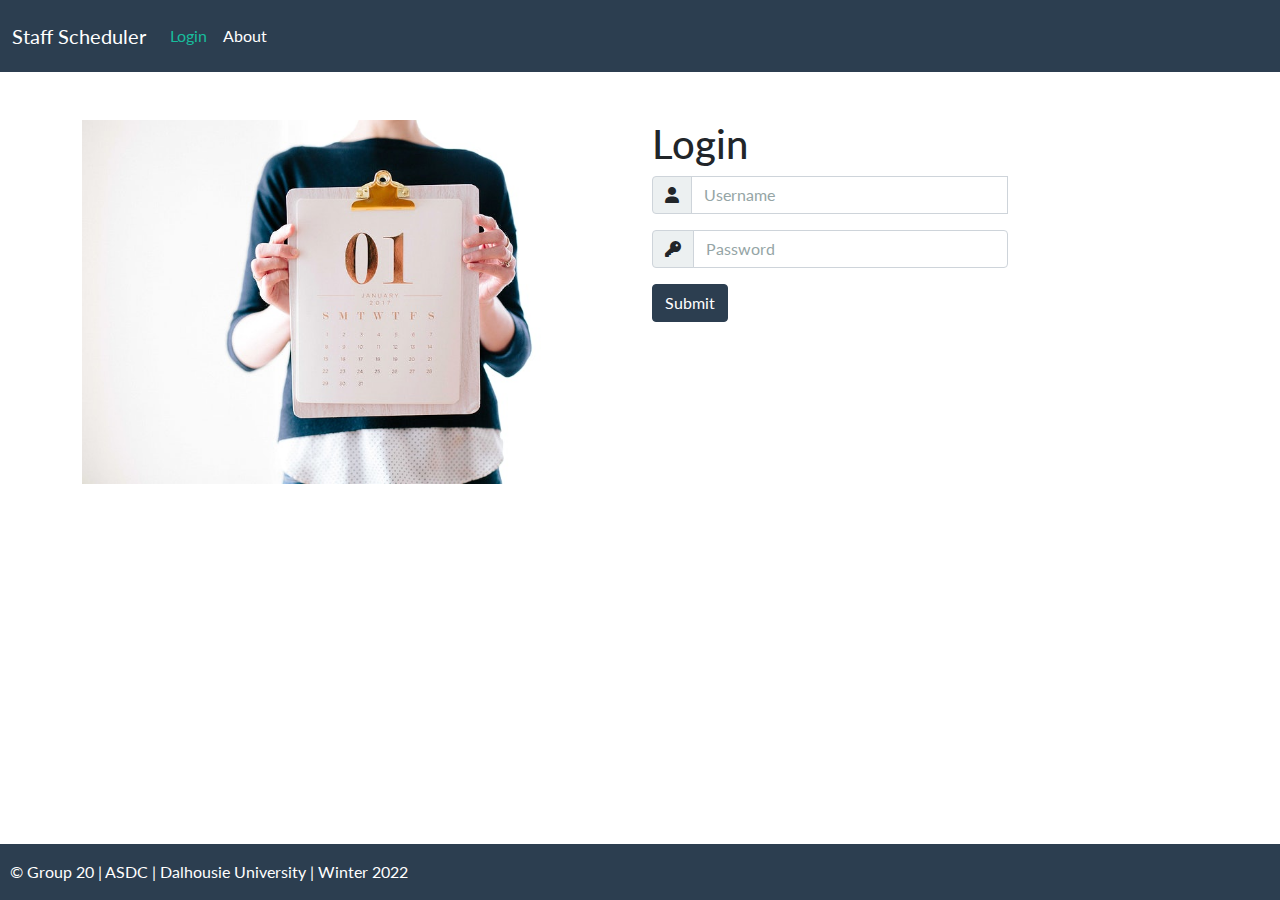
<file: src/main/resources/static/index.html>
<!DOCTYPE html>
        <html lang="en">

        <head>
            <title>Staff Scheduler</title>
            <meta charset="utf-8">
            <meta name="viewport" content="width=device-width, initial-scale=1">
            <link rel="stylesheet" href="css/bootstrap.min.css" >
            <link rel="stylesheet" href="css/all.min.css">
            <link rel="stylesheet" href="css/fontawesome.min.css">
            <link rel="stylesheet" href="css/style.css">
            <link id="favicon" rel="shortcut icon" type="image/jpg" href="./assets/images/login.jpg" />
            <script type="text/javascript" src="js/jquery.min.js"></script>
            <script src="js/bootstrap.bundle.min.js"></script>
            <script src="js/login.js"></script>
        </head>

        <body>

            <nav class="navbar navbar-expand-lg navbar-dark bg-primary">
                <div class="container-fluid">
                    <a class="navbar-brand" href="#">Staff Scheduler</a>
                    <button class="navbar-toggler" type="button" data-bs-toggle="collapse" data-bs-target="#navbarColor01" aria-controls="navbarColor01" aria-expanded="false" aria-label="Toggle navigation">
                        <span class="navbar-toggler-icon"></span>
                    </button>

                    <div class="collapse navbar-collapse" id="navbarColor01">
                        <ul class="navbar-nav me-auto">
                            <li class="nav-item">
                                <a class="nav-link active" href="#">Login
                                    <span class="visually-hidden">(current)</span>
                                </a>
                            </li>
                            <li class="nav-item">
                                <a class="nav-link" href="./views/about.html">About</a>
                            </li>
                        </ul>
                    </div>
                </div>
            </nav>

            <div class="container">
                <div class="row">
                    <div class="col-md-6 mt-lg-5">
                        <img class="img-fluid" src="./assets/images/login.jpg" alt="">
                    </div>
                    <div class="col-md-4 mt-lg-5">
                        <h2>Login</h2>

                        <form id="login-form" action="/" method="post">
                            <div class="input-group mb-3">
                                <span class="input-group-text"><i class="fa fa-user"></i></span>
        <!--                        <input type="email" id="loginId" class="form-control" minlength="6" maxlength="15"-->
        <!--                               placeholder="Username" name="usrname" required autocomplete="off">-->
                                <input type="text" id="loginId" class="form-control " minlength="3" maxlength="15"
                                       placeholder="Username" name="employeeNumber" required autocomplete="off">
                                <div id="error" class="invalid-feedback"> <b>Sorry, the format of the given Employee Number is Incorrect.</b> <br>
                                    <b> Employee Numbers start from EMP. </b></div>
                            </div>

                            <div class="input-group mb-3">
                                <span class="input-group-text"><i class="fa-solid fa-key"></i></span>
                                <input type="password" id="loginPwd" class="form-control" placeholder="Password"
                                       name="password" minlength="6" required autocomplete="off">
                            </div>
                            <input type="submit" id="loginSubmit" class="btn btn-primary" />
                        </form>
                        <br>
                        <div class="row">
                            <div class="cols-md-5">
                                <div class="progress" id="bar" >
                                    <div class="progress-bar progress-bar-striped progress-bar-animated" role="progressbar" aria-valuenow="75" aria-valuemin="0" aria-valuemax="100" style="width: 0%;"></div>
                                </div>
                            </div>
                        </div>

                        <div class="modal fade" id="invalid">
                            <div class="modal-dialog" role="document">
                                <div class="modal-content card">
                                        <div class="text-black bg-warning" >
                                            <div class="card-header text-center"> <b>Oops!</b> </div>
                                            <div class="card-body text-center">
                                                <h4 class="card-title ">No Employee with the given Employee Number Exists in the System</h4>
                                                <br>
                                                <button type="button" class="btn btn-primary" style="margin-left: 10px" data-bs-dismiss="modal"> Close </button>
                                            </div>
                                        </div>
                                </div>
                            </div>
                        </div>
                        <div class="modal fade" id="informFailure">
                            <div class="modal-dialog" role="document">
                                <div class="modal-content card">
                                    <div class="text-white bg-danger" >
                                        <div class="card-header text-center"> <b>Login Failure!</b> </div>
                                        <div class="card-body text-center">
                                            <h4 class="card-title "> INCORRECT PASSWORD !!!</h4>
                                            <br>
                                            <button type="button" class="btn btn-primary" style="margin-left: 10px" data-bs-dismiss="modal"> Close </button>
                                        </div>
                                    </div>
                                </div>
                            </div>
                        </div>


                    </div>
                </div>
            </div>

            <div class="container">
                <div class="row">
                    <div class="col-md-7">
                    </div>
                </div>
            </div>
            <footer class="mt-auto py-3 footer-new bg-primary text-white">
                © Group 20 | ASDC | Dalhousie University | Winter 2022
            </footer>
</body>

</html>
</file>
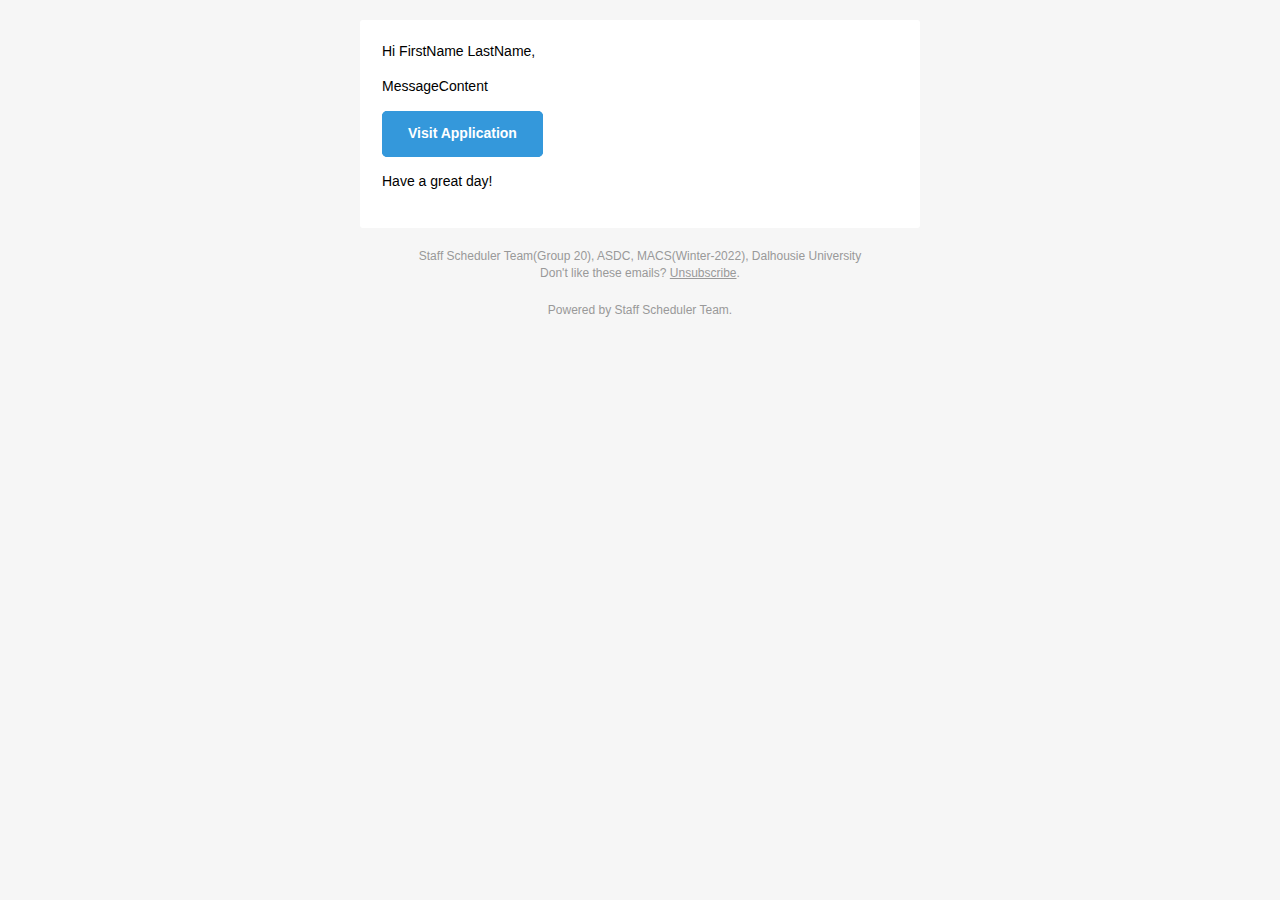
<file: src/main/resources/templates/EmailTemplate.HTML>
<!doctype html>
<html>
<head>
    <meta name="viewport" content="width=device-width, initial-scale=1.0">
    <meta http-equiv="Content-Type" content="text/html; charset=UTF-8">
    <title>Mail From Staff Scheduler Team</title>
    <style>
        @media only screen and (max-width: 620px) {
            table.body h1 {
                font-size: 28px !important;
                margin-bottom: 10px !important;
            }

            table.body p,
            table.body ul,
            table.body ol,
            table.body td,
            table.body span,
            table.body a {
                font-size: 16px !important;
            }

            table.body .wrapper,
            table.body .article {
                padding: 10px !important;
            }

            table.body .content {
                padding: 0 !important;
            }

            table.body .container {
                padding: 0 !important;
                width: 100% !important;
            }

            table.body .main {
                border-left-width: 0 !important;
                border-radius: 0 !important;
                border-right-width: 0 !important;
            }

            table.body .btn table {
                width: 100% !important;
            }

            table.body .btn a {
                width: 100% !important;
            }

            table.body .img-responsive {
                height: auto !important;
                max-width: 100% !important;
                width: auto !important;
            }
        }
        @media all {
            .ExternalClass {
                width: 100%;
            }

            .ExternalClass,
            .ExternalClass p,
            .ExternalClass span,
            .ExternalClass font,
            .ExternalClass td,
            .ExternalClass div {
                line-height: 100%;
            }

            .apple-link a {
                color: inherit !important;
                font-family: inherit !important;
                font-size: inherit !important;
                font-weight: inherit !important;
                line-height: inherit !important;
                text-decoration: none !important;
            }

            #MessageViewBody a {
                color: inherit;
                text-decoration: none;
                font-size: inherit;
                font-family: inherit;
                font-weight: inherit;
                line-height: inherit;
            }

            .btn-primary table td:hover {
                background-color: #34495e !important;
            }

            .btn-primary a:hover {
                background-color: #34495e !important;
                border-color: #34495e !important;
            }
        }
    </style>
</head>
<body style="background-color: #f6f6f6; font-family: sans-serif; -webkit-font-smoothing: antialiased; font-size: 14px; line-height: 1.4; margin: 0; padding: 0; -ms-text-size-adjust: 100%; -webkit-text-size-adjust: 100%;">
<span class="preheader" style="color: transparent; display: none; height: 0; max-height: 0; max-width: 0; opacity: 0; overflow: hidden; mso-hide: all; visibility: hidden; width: 0;">Staff Scheduler Team - ASDC Winter 2022 - Dalhousie University.</span>
<table role="presentation" border="0" cellpadding="0" cellspacing="0" class="body" style="border-collapse: separate; mso-table-lspace: 0pt; mso-table-rspace: 0pt; background-color: #f6f6f6; width: 100%;" width="100%" bgcolor="#f6f6f6">
    <tr>
        <td style="font-family: sans-serif; font-size: 14px; vertical-align: top;" valign="top">&nbsp;</td>
        <td class="container" style="font-family: sans-serif; font-size: 14px; vertical-align: top; display: block; max-width: 580px; padding: 10px; width: 580px; margin: 0 auto;" width="580" valign="top">
            <div class="content" style="box-sizing: border-box; display: block; margin: 0 auto; max-width: 580px; padding: 10px;">

                <!-- START CENTERED WHITE CONTAINER -->
                <table role="presentation" class="main" style="border-collapse: separate; mso-table-lspace: 0pt; mso-table-rspace: 0pt; background: #ffffff; border-radius: 3px; width: 100%;" width="100%">

                    <!-- START MAIN CONTENT AREA -->
                    <tr>
                        <td class="wrapper" style="font-family: sans-serif; font-size: 14px; vertical-align: top; box-sizing: border-box; padding: 20px;" valign="top">
                            <table role="presentation" border="0" cellpadding="0" cellspacing="0" style="border-collapse: separate; mso-table-lspace: 0pt; mso-table-rspace: 0pt; width: 100%;" width="100%">
                                <tr>
                                    <td style="font-family: sans-serif; font-size: 14px; vertical-align: top;" valign="top">
                                        <p style="font-family: sans-serif; font-size: 14px; font-weight: normal; margin: 0; margin-bottom: 15px;">Hi FirstName LastName,</p>
                                        <p style="font-family: sans-serif; font-size: 14px; font-weight: normal; margin: 0; margin-bottom: 15px;"> MessageContent </p>
                                        <table role="presentation" border="0" cellpadding="0" cellspacing="0" class="btn btn-primary" style="border-collapse: separate; mso-table-lspace: 0pt; mso-table-rspace: 0pt; box-sizing: border-box; width: 100%;" width="100%">
                                            <tbody>
                                            <tr>
                                                <td align="left" style="font-family: sans-serif; font-size: 14px; vertical-align: top; padding-bottom: 15px;" valign="top">
                                                    <table role="presentation" border="0" cellpadding="0" cellspacing="0" style="border-collapse: separate; mso-table-lspace: 0pt; mso-table-rspace: 0pt; width: auto;">
                                                        <tbody>
                                                        <tr>
                                                            <td style="font-family: sans-serif; font-size: 14px; vertical-align: top; border-radius: 5px; text-align: center; background-color: #3498db;" valign="top" align="center" bgcolor="#3498db"> <a href="https://app-staff-scheduler.herokuapp.com/" target="_blank" style="border: solid 1px #3498db; border-radius: 5px; box-sizing: border-box; cursor: pointer; display: inline-block; font-size: 14px; font-weight: bold; margin: 0; padding: 12px 25px; text-decoration: none; text-transform: capitalize; background-color: #3498db; border-color: #3498db; color: #ffffff;">Visit Application</a> </td>
                                                        </tr>
                                                        </tbody>
                                                    </table>
                                                </td>
                                            </tr>
                                            </tbody>
                                        </table>
<!--                                        <p style="font-family: sans-serif; font-size: 14px; font-weight: normal; margin: 0; margin-bottom: 15px;">This is a really simple email template. Its sole purpose is to get the recipient to click the button with no distractions.</p>-->
                                        <p style="font-family: sans-serif; font-size: 14px; font-weight: normal; margin: 0; margin-bottom: 15px;">Have a great day!</p>
                                    </td>
                                </tr>
                            </table>
                        </td>
                    </tr>

                    <!-- END MAIN CONTENT AREA -->
                </table>
                <!-- END CENTERED WHITE CONTAINER -->

                <!-- START FOOTER -->
                <div class="footer" style="clear: both; margin-top: 10px; text-align: center; width: 100%;">
                    <table role="presentation" border="0" cellpadding="0" cellspacing="0" style="border-collapse: separate; mso-table-lspace: 0pt; mso-table-rspace: 0pt; width: 100%;" width="100%">
                        <tr>
                            <td class="content-block" style="font-family: sans-serif; vertical-align: top; padding-bottom: 10px; padding-top: 10px; color: #999999; font-size: 12px; text-align: center;" valign="top" align="center">
                                <span class="apple-link" style="color: #999999; font-size: 12px; text-align: center;">Staff Scheduler Team(Group 20), ASDC, MACS(Winter-2022), Dalhousie University</span>
                                <br> Don't like these emails? <a href="https://i.imgflip.com/15lw5y.jpg" style="text-decoration: underline; color: #999999; font-size: 12px; text-align: center;">Unsubscribe</a>.
                            </td>
                        </tr>
                        <tr>
                            <td class="content-block powered-by" style="font-family: sans-serif; vertical-align: top; padding-bottom: 10px; padding-top: 10px; color: #999999; font-size: 12px; text-align: center;" valign="top" align="center">
                                Powered by <a href="http://htmlemail.io" style="color: #999999; font-size: 12px; text-align: center; text-decoration: none;">Staff Scheduler Team</a>.
                            </td>
                        </tr>
                    </table>
                </div>
                <!-- END FOOTER -->

            </div>
        </td>
        <td style="font-family: sans-serif; font-size: 14px; vertical-align: top;" valign="top">&nbsp;</td>
    </tr>
</table>
</body>
</html>
</file>
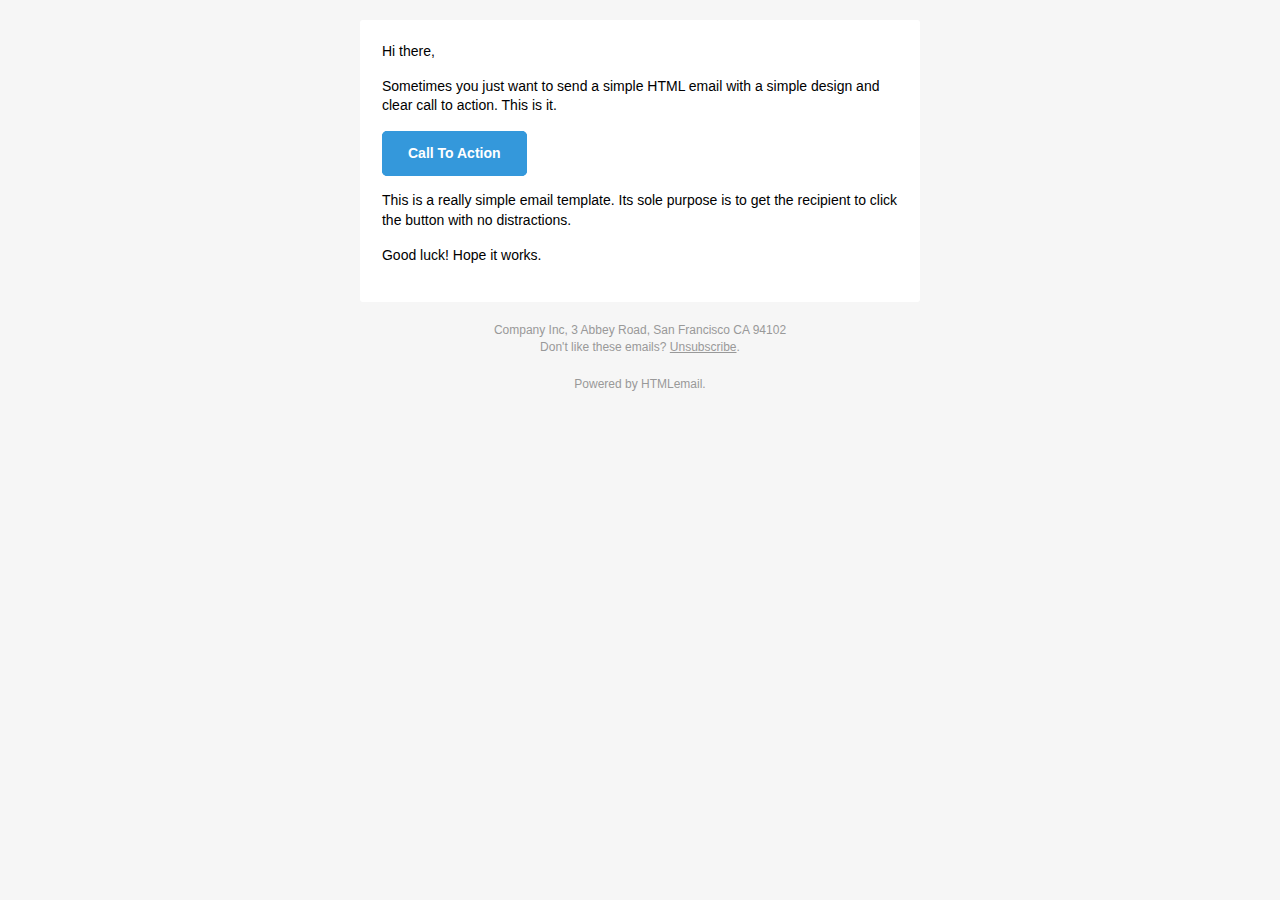
<file: src/main/resources/templates/EmailTemplate_Original.HTML>
<!doctype html>
<html>
<head>
    <meta name="viewport" content="width=device-width, initial-scale=1.0">
    <meta http-equiv="Content-Type" content="text/html; charset=UTF-8">
    <title>Simple Transactional Email</title>
    <style>
        @media only screen and (max-width: 620px) {
            table.body h1 {
                font-size: 28px !important;
                margin-bottom: 10px !important;
            }

            table.body p,
            table.body ul,
            table.body ol,
            table.body td,
            table.body span,
            table.body a {
                font-size: 16px !important;
            }

            table.body .wrapper,
            table.body .article {
                padding: 10px !important;
            }

            table.body .content {
                padding: 0 !important;
            }

            table.body .container {
                padding: 0 !important;
                width: 100% !important;
            }

            table.body .main {
                border-left-width: 0 !important;
                border-radius: 0 !important;
                border-right-width: 0 !important;
            }

            table.body .btn table {
                width: 100% !important;
            }

            table.body .btn a {
                width: 100% !important;
            }

            table.body .img-responsive {
                height: auto !important;
                max-width: 100% !important;
                width: auto !important;
            }
        }
        @media all {
            .ExternalClass {
                width: 100%;
            }

            .ExternalClass,
            .ExternalClass p,
            .ExternalClass span,
            .ExternalClass font,
            .ExternalClass td,
            .ExternalClass div {
                line-height: 100%;
            }

            .apple-link a {
                color: inherit !important;
                font-family: inherit !important;
                font-size: inherit !important;
                font-weight: inherit !important;
                line-height: inherit !important;
                text-decoration: none !important;
            }

            #MessageViewBody a {
                color: inherit;
                text-decoration: none;
                font-size: inherit;
                font-family: inherit;
                font-weight: inherit;
                line-height: inherit;
            }

            .btn-primary table td:hover {
                background-color: #34495e !important;
            }

            .btn-primary a:hover {
                background-color: #34495e !important;
                border-color: #34495e !important;
            }
        }
    </style>
</head>
<body style="background-color: #f6f6f6; font-family: sans-serif; -webkit-font-smoothing: antialiased; font-size: 14px; line-height: 1.4; margin: 0; padding: 0; -ms-text-size-adjust: 100%; -webkit-text-size-adjust: 100%;">
<span class="preheader" style="color: transparent; display: none; height: 0; max-height: 0; max-width: 0; opacity: 0; overflow: hidden; mso-hide: all; visibility: hidden; width: 0;">This is preheader text. Some clients will show this text as a preview.</span>
<table role="presentation" border="0" cellpadding="0" cellspacing="0" class="body" style="border-collapse: separate; mso-table-lspace: 0pt; mso-table-rspace: 0pt; background-color: #f6f6f6; width: 100%;" width="100%" bgcolor="#f6f6f6">
    <tr>
        <td style="font-family: sans-serif; font-size: 14px; vertical-align: top;" valign="top">&nbsp;</td>
        <td class="container" style="font-family: sans-serif; font-size: 14px; vertical-align: top; display: block; max-width: 580px; padding: 10px; width: 580px; margin: 0 auto;" width="580" valign="top">
            <div class="content" style="box-sizing: border-box; display: block; margin: 0 auto; max-width: 580px; padding: 10px;">

                <!-- START CENTERED WHITE CONTAINER -->
                <table role="presentation" class="main" style="border-collapse: separate; mso-table-lspace: 0pt; mso-table-rspace: 0pt; background: #ffffff; border-radius: 3px; width: 100%;" width="100%">

                    <!-- START MAIN CONTENT AREA -->
                    <tr>
                        <td class="wrapper" style="font-family: sans-serif; font-size: 14px; vertical-align: top; box-sizing: border-box; padding: 20px;" valign="top">
                            <table role="presentation" border="0" cellpadding="0" cellspacing="0" style="border-collapse: separate; mso-table-lspace: 0pt; mso-table-rspace: 0pt; width: 100%;" width="100%">
                                <tr>
                                    <td style="font-family: sans-serif; font-size: 14px; vertical-align: top;" valign="top">
                                        <p style="font-family: sans-serif; font-size: 14px; font-weight: normal; margin: 0; margin-bottom: 15px;">Hi there,</p>
                                        <p style="font-family: sans-serif; font-size: 14px; font-weight: normal; margin: 0; margin-bottom: 15px;">Sometimes you just want to send a simple HTML email with a simple design and clear call to action. This is it.</p>
                                        <table role="presentation" border="0" cellpadding="0" cellspacing="0" class="btn btn-primary" style="border-collapse: separate; mso-table-lspace: 0pt; mso-table-rspace: 0pt; box-sizing: border-box; width: 100%;" width="100%">
                                            <tbody>
                                            <tr>
                                                <td align="left" style="font-family: sans-serif; font-size: 14px; vertical-align: top; padding-bottom: 15px;" valign="top">
                                                    <table role="presentation" border="0" cellpadding="0" cellspacing="0" style="border-collapse: separate; mso-table-lspace: 0pt; mso-table-rspace: 0pt; width: auto;">
                                                        <tbody>
                                                        <tr>
                                                            <td style="font-family: sans-serif; font-size: 14px; vertical-align: top; border-radius: 5px; text-align: center; background-color: #3498db;" valign="top" align="center" bgcolor="#3498db"> <a href="http://htmlemail.io" target="_blank" style="border: solid 1px #3498db; border-radius: 5px; box-sizing: border-box; cursor: pointer; display: inline-block; font-size: 14px; font-weight: bold; margin: 0; padding: 12px 25px; text-decoration: none; text-transform: capitalize; background-color: #3498db; border-color: #3498db; color: #ffffff;">Call To Action</a> </td>
                                                        </tr>
                                                        </tbody>
                                                    </table>
                                                </td>
                                            </tr>
                                            </tbody>
                                        </table>
                                        <p style="font-family: sans-serif; font-size: 14px; font-weight: normal; margin: 0; margin-bottom: 15px;">This is a really simple email template. Its sole purpose is to get the recipient to click the button with no distractions.</p>
                                        <p style="font-family: sans-serif; font-size: 14px; font-weight: normal; margin: 0; margin-bottom: 15px;">Good luck! Hope it works.</p>
                                    </td>
                                </tr>
                            </table>
                        </td>
                    </tr>

                    <!-- END MAIN CONTENT AREA -->
                </table>
                <!-- END CENTERED WHITE CONTAINER -->

                <!-- START FOOTER -->
                <div class="footer" style="clear: both; margin-top: 10px; text-align: center; width: 100%;">
                    <table role="presentation" border="0" cellpadding="0" cellspacing="0" style="border-collapse: separate; mso-table-lspace: 0pt; mso-table-rspace: 0pt; width: 100%;" width="100%">
                        <tr>
                            <td class="content-block" style="font-family: sans-serif; vertical-align: top; padding-bottom: 10px; padding-top: 10px; color: #999999; font-size: 12px; text-align: center;" valign="top" align="center">
                                <span class="apple-link" style="color: #999999; font-size: 12px; text-align: center;">Company Inc, 3 Abbey Road, San Francisco CA 94102</span>
                                <br> Don't like these emails? <a href="http://i.imgur.com/CScmqnj.gif" style="text-decoration: underline; color: #999999; font-size: 12px; text-align: center;">Unsubscribe</a>.
                            </td>
                        </tr>
                        <tr>
                            <td class="content-block powered-by" style="font-family: sans-serif; vertical-align: top; padding-bottom: 10px; padding-top: 10px; color: #999999; font-size: 12px; text-align: center;" valign="top" align="center">
                                Powered by <a href="http://htmlemail.io" style="color: #999999; font-size: 12px; text-align: center; text-decoration: none;">HTMLemail</a>.
                            </td>
                        </tr>
                    </table>
                </div>
                <!-- END FOOTER -->

            </div>
        </td>
        <td style="font-family: sans-serif; font-size: 14px; vertical-align: top;" valign="top">&nbsp;</td>
    </tr>
</table>
</body>
</html>
</file>
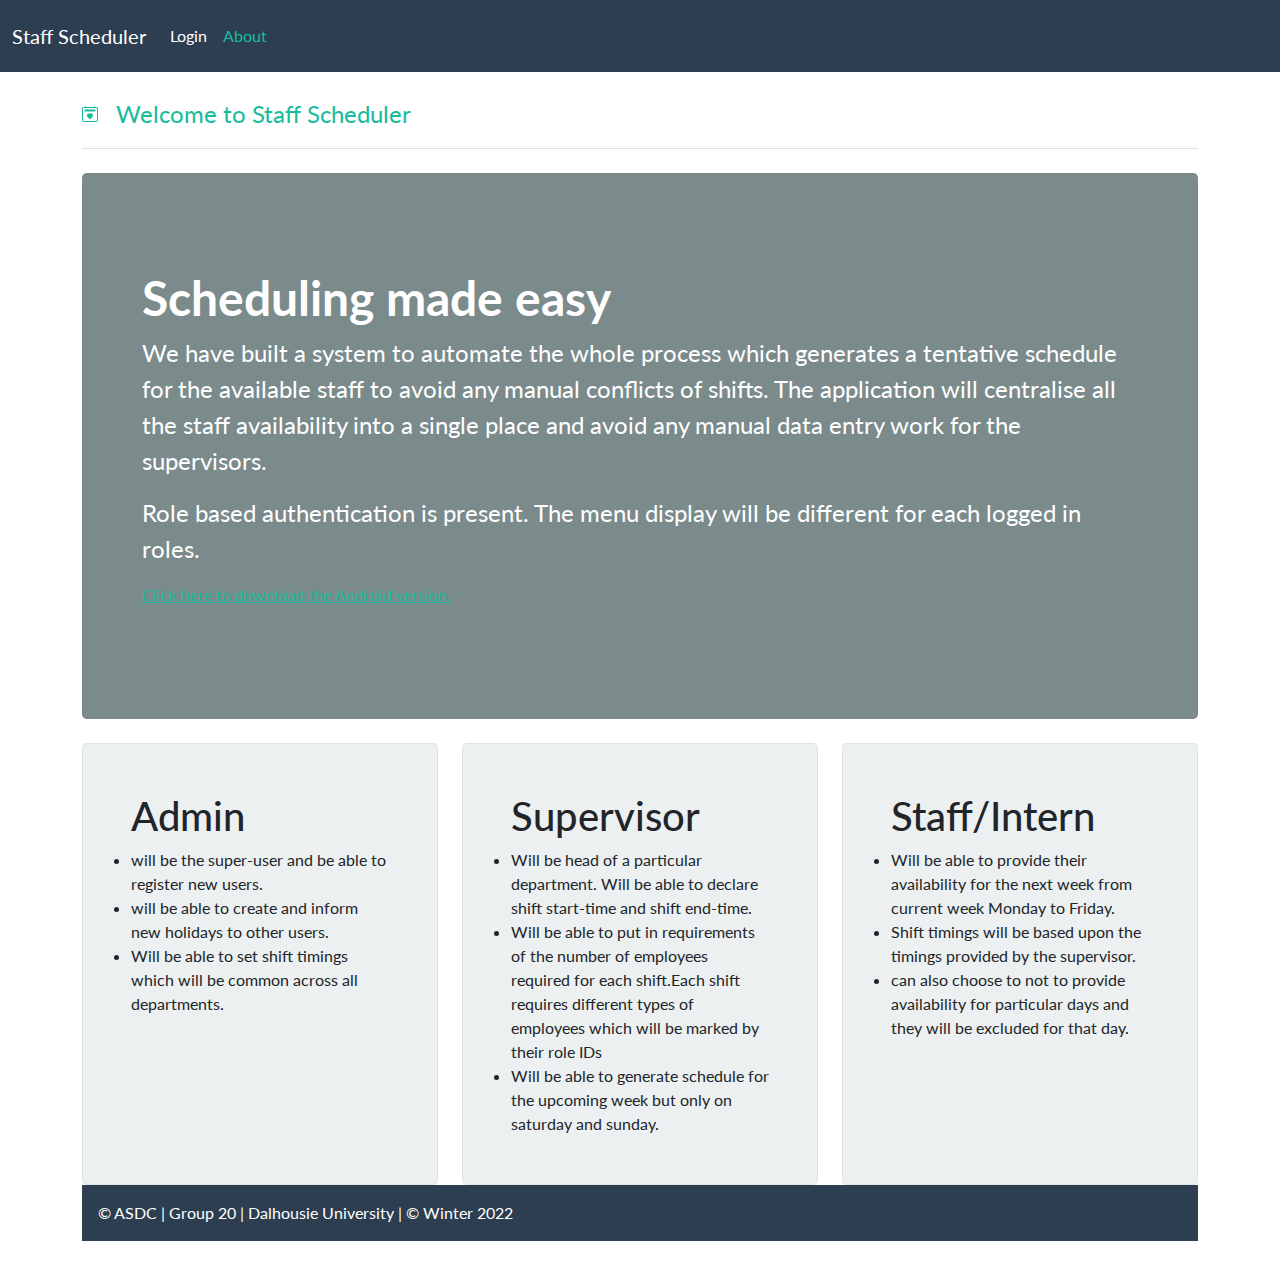
<file: src/main/resources/static/views/about.html>
<!DOCTYPE html>
<html lang="en">

<head>
    <title>Staff Scheduler</title>
    <meta charset="utf-8">
    <meta name="viewport" content="width=device-width, initial-scale=1">
    <link rel="stylesheet" href="../css/bootstrap.min.css">
    <link rel="stylesheet" href="../css/all.min.css">
    <link rel="stylesheet" href="../css/fontawesome.min.css">
    <link rel="stylesheet" href="../css/style.css">
    <link id="favicon" rel="shortcut icon" type="image/jpg" href=".././assets/images/login.jpg"/>
    <script type="text/javascript" src="../js/jquery.min.js"></script>
    <script src="../js/bootstrap.bundle.min.js"></script>
    <script src="../js/login.js"></script>
</head>

<body>

<nav class="navbar navbar-expand-lg navbar-dark bg-primary">
    <div class="container-fluid">
        <a class="navbar-brand" href="#">Staff Scheduler</a>
        <button class="navbar-toggler" type="button" data-bs-toggle="collapse" data-bs-target="#navbarColor01"
                aria-controls="navbarColor01" aria-expanded="false" aria-label="Toggle navigation">
            <span class="navbar-toggler-icon"></span>
        </button>

        <div class="collapse navbar-collapse" id="navbarColor01">
            <ul class="navbar-nav me-auto">
                <li class="nav-item">
                    <a class="nav-link" href="../index.html">Login</a>
                </li>
                <li class="nav-item">
                    <a class="nav-link active" href="#">About
                        <span class="visually-hidden">(current)</span>
                    </a>
                </li>

            </ul>
        </div>
    </div>
</nav>

<div class="container py-4">
    <header class="pb-3 mb-4 border-bottom">
        <a href="#" class="d-flex align-items-center text-decoration-none">
            <i class="bi bi-calendar2-heart"></i>
            <svg xmlns="http://www.w3.org/2000/svg" width="16" height="16" fill="currentColor"
                 class="bi bi-calendar2-heart" viewBox="0 0 16 16">
                <title>Staff Scheduler</title>
                <path fill-rule="evenodd"
                      d="M4 .5a.5.5 0 0 0-1 0V1H2a2 2 0 0 0-2 2v11a2 2 0 0 0 2 2h12a2 2 0 0 0 2-2V3a2 2 0 0 0-2-2h-1V.5a.5.5 0 0 0-1 0V1H4V.5ZM1 3a1 1 0 0 1 1-1h12a1 1 0 0 1 1 1v11a1 1 0 0 1-1 1H2a1 1 0 0 1-1-1V3Zm2 .5a.5.5 0 0 0-.5.5v1a.5.5 0 0 0 .5.5h10a.5.5 0 0 0 .5-.5V4a.5.5 0 0 0-.5-.5H3Zm5 4.493c1.664-1.711 5.825 1.283 0 5.132-5.825-3.85-1.664-6.843 0-5.132Z"/>
            </svg>
            <span class="fs-4">&nbsp;&nbsp;&nbsp;Welcome to Staff Scheduler</span>
        </a>
    </header>

    <div class="p-5 mb-4 text-white bg-dark rounded-3">
        <div class="container-fluid py-5">
            <h1 class="display-5 fw-bold">Scheduling made easy</h1>
            <p class="col-md-12 fs-4">We have built a system to automate the whole process which generates a tentative
                schedule for the available staff to avoid any manual conflicts of shifts. The application will
                centralise all the staff availability into a single place and avoid any manual data entry work for the
                supervisors.
            </p>
            <p class="col-md-12 fs-4">Role based authentication is present. The menu display will be different for each
                logged in roles.</p>
            <p class="col-md-12 fs-6"><a href="https://tinyurl.com/3f47eebh" class="primary-link">Click here to download the Android version.</a>
            </p>
        </div>
    </div>

    <div class="row align-items-md-stretch">
        <div class="col-md-4">
            <div class="h-100 p-5 bg-light border rounded-3">
                <h2>Admin</h2>
                <ul class="list-group list-group-flush">
                    <li>will be the super-user and be able to register new users.</li>
                    <li>will be able to create and inform new holidays to other users.</li>
                    <li>Will be able to set shift timings which will be common across all departments.</li>
                </ul>
                <!--                <button class="btn btn-outline-light" type="button">Example button</button>-->
            </div>
        </div>
        <div class="col-md-4">
            <div class="h-100 p-5 bg-light border rounded-3">
                <h2>Supervisor</h2>
                <ul class="list-group list-group-flush">
                    <li>Will be head of a particular department. Will be able to declare shift start-time and shift
                        end-time.
                    </li>
                    <li> Will be able to put in requirements of the number of employees required for each shift.Each
                        shift requires different types of employees which will be marked by their role IDs
                    </li>
                    <li>Will be able to generate schedule for the upcoming week but only on saturday and sunday.</li>
                </ul>
            </div>
        </div>
        <div class="col-md-4">
            <div class="h-100 p-5 bg-light border rounded-2">
                <h2>Staff/Intern</h2>
                <ul class="list-group list-group-flush">
                    <li>Will be able to provide their availability for the next week from current week Monday to
                        Friday.
                    </li>
                    <li> Shift timings will be based upon the timings provided by the supervisor.</li>
                    <li>can also choose to not to provide availability for particular days and they will be excluded for
                        that day.
                    </li>
                </ul>
            </div>
        </div>
    </div>

    <footer class="mt-auto py-3 bg-primary text-white">
       &nbsp &nbsp © ASDC | Group 20 | Dalhousie University | © Winter 2022
    </footer>
</div>
</body>
</html>
</file>
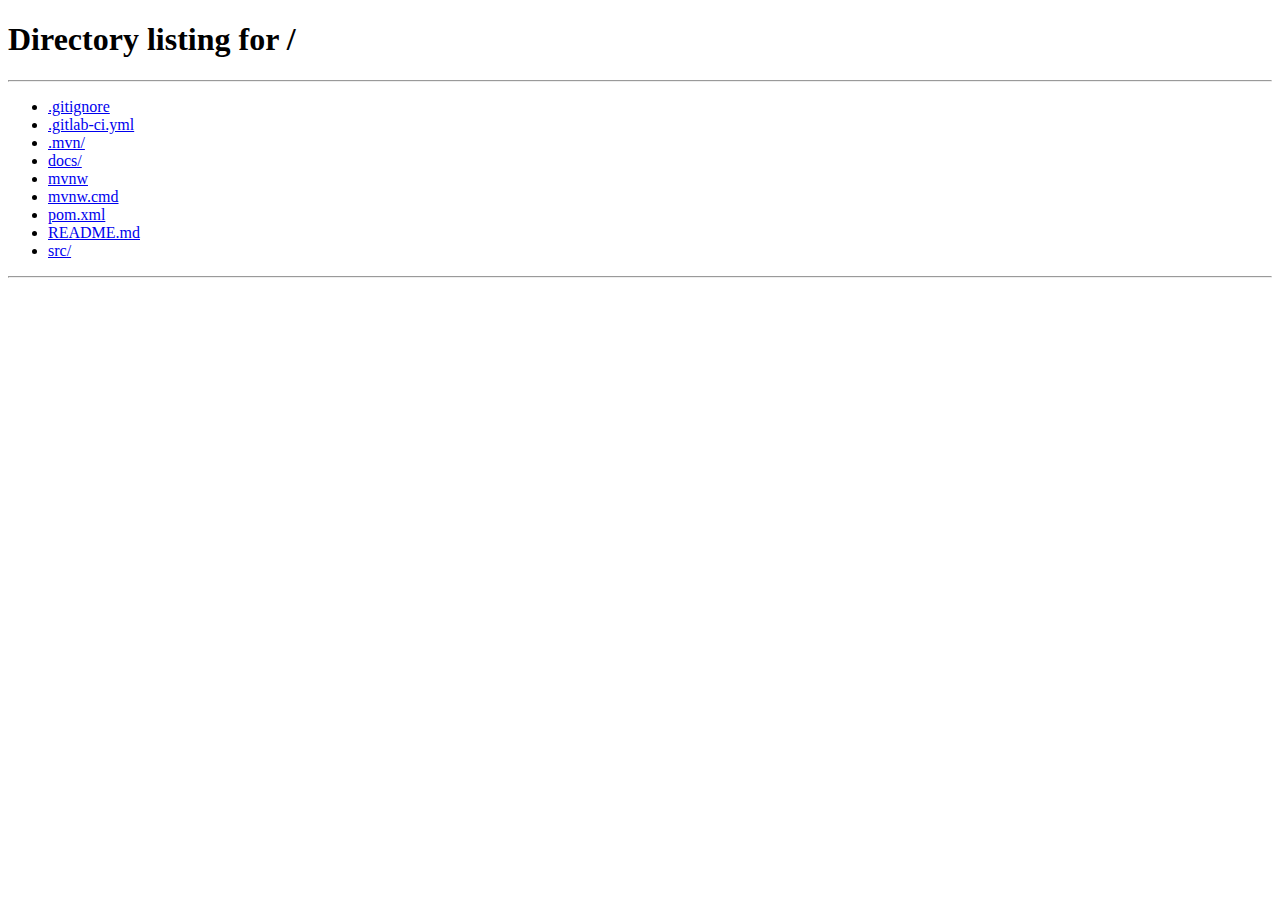
<file: src/main/resources/static/views/admin.html>
<!DOCTYPE html>
<html lang="en">
<head>
    <meta charset="UTF-8">
    <title>Admin</title>
    <meta name="viewport" content="width=device-width, initial-scale=1">
    <link rel="stylesheet" href="../css/bootstrap.min.css" >
    <link rel="stylesheet" href="../css/all.min.css">
    <link rel="stylesheet" href="../css/fontawesome.min.css">
    <link rel="stylesheet" href="../css/style.css">
    <link id="favicon" rel="shortcut icon" type="image/jpg" href="./../assets/images/login.jpg" />
    <script type="text/javascript" src="../js/jquery.min.js"></script>
    <script src="../js/adminCheck.js"></script>
    <script src="../js/common.js"></script>
    <script src="../js/bootstrap.bundle.min.js"></script>
    <script src="../js/createHoliday.js"></script>
    <script src="../js/createEmployee.js"></script>
</head>
<body>
    <nav class="navbar navbar-expand-lg navbar-dark bg-primary">
        <div class="container-fluid">
            <a class="navbar-brand" href="#">Staff Scheduler</a>
            <button class="navbar-toggler" type="button" data-bs-toggle="collapse" data-bs-target="#navbarColor01" aria-controls="navbarColor01" aria-expanded="false" aria-label="Toggle navigation">
                <span class="navbar-toggler-icon"></span>
            </button>
            <div class="collapse navbar-collapse" id="navbarColor01">
                <ul class="navbar-nav me-auto">
                    <li class="nav-item">
                        <a class="nav-link active" href="#">Home</a>
                    </li>
                    <li class="nav-item">
                        <a class="nav-link" href="../views/registeruser.html">Register Employee</a>
                    </li>
                    <li class="nav-item">
                        <a class="nav-link" href="../views/declareholiday.html">Register Holiday</a>
                    </li>
                    <li class="nav-item">
                        <a class="nav-link" href="../views/manageshift.html">Manage Shift</a>
                    </li>
                </ul>
                <ul class="nav navbar-nav navbar-right">
                    <li>
                        <button type="button" id="logout" class="btn btn-danger">Logout</button>
                    </li>
                </ul>
            </div>
        </div>
    </nav>

    <!--Code to Load Information during Page load.-->
    <script>
        $(document).ready((function() {

            $.ajax({
                contentType: 'application/json',
                data:{'onload':true},
                type: 'GET',
                url: '/admin/fetch/info',
                success: function(data, response){

                    $("#empCount").text(data.empCount);
                    $("#deptCount").text(data.deptCount);

                    var deptVal = data.deptInfo;
                    for (let index = 1; index < 6; index++) {
                        $("#deptInfo").append("<br>"+ "D0" + index + " =>").append(deptVal['D0' + index]);}

                    for(var k in data.upcomingHolidays){
                        $("#upcomingHolidays").append("<br>").append(k + " => " + data.upcomingHolidays[k]);
                    }
                },
                error: function (response){
                    console.log("FAILED");
                }
            });
        })

    );
    </script>


    <div class = "container">
        <br>
        <div class="row">
            <div class="col-md-7" style="margin: inherit">
                <img class="img-fluid" src="../assets/images/admin.png" alt="" width = "80%" height = "80%">
            </div>

            <div class="card text-white bg-primary mb-3" style="max-width: 30rem; height:35rem">
                <div class="card-body">
                    <h3 class="card-title" style="margin-inline: 70px">Welcome Admin</h3><br>
                    <h4 class="card-text" > Number of Employees : <span id="empCount"></span></h4>
                    <h4 class="card-text" > Number of Departments : <span id="deptCount"></span></h4>
                    <h4 class="card-text"> Department Info :</h4>
                    <h5 class="card-text" ><span id="deptInfo"></span></h5>
                    <h4 class="card-text"> Upcoming Holidays :</h4>
                    <h5 class="card-text" ><span id="upcomingHolidays"></span></h5>
                </div>
            </div>
            </div>
        </div>

        <div class="modal fade" id="invalid">
            <div class="modal-dialog" role="document">
                <div class="modal-content">
                    <div class="card text-black bg-warning " >
                        <div class="card-header">Header</div>
                        <div class="card-body">
                            <h4 class="card-title">Warning card title</h4>
                            <p class="card-text">Some quick example text to build on the card title and make up the bulk of the card's content.</p>
                            <button type="button" class="btn btn-secondary" data-bs-dismiss="modal">Close</button>
                        </div>
                    </div>
                </div>
            </div>
        </div>
    <footer class="mt-auto py-3 footer-new bg-primary text-white">
        © ASDC | Group 20 | Dalhousie University | © Winter 2022
    </footer>
<!--    <img src="../assets/images/construction-page.png" />-->
</body>
</html>
</file>
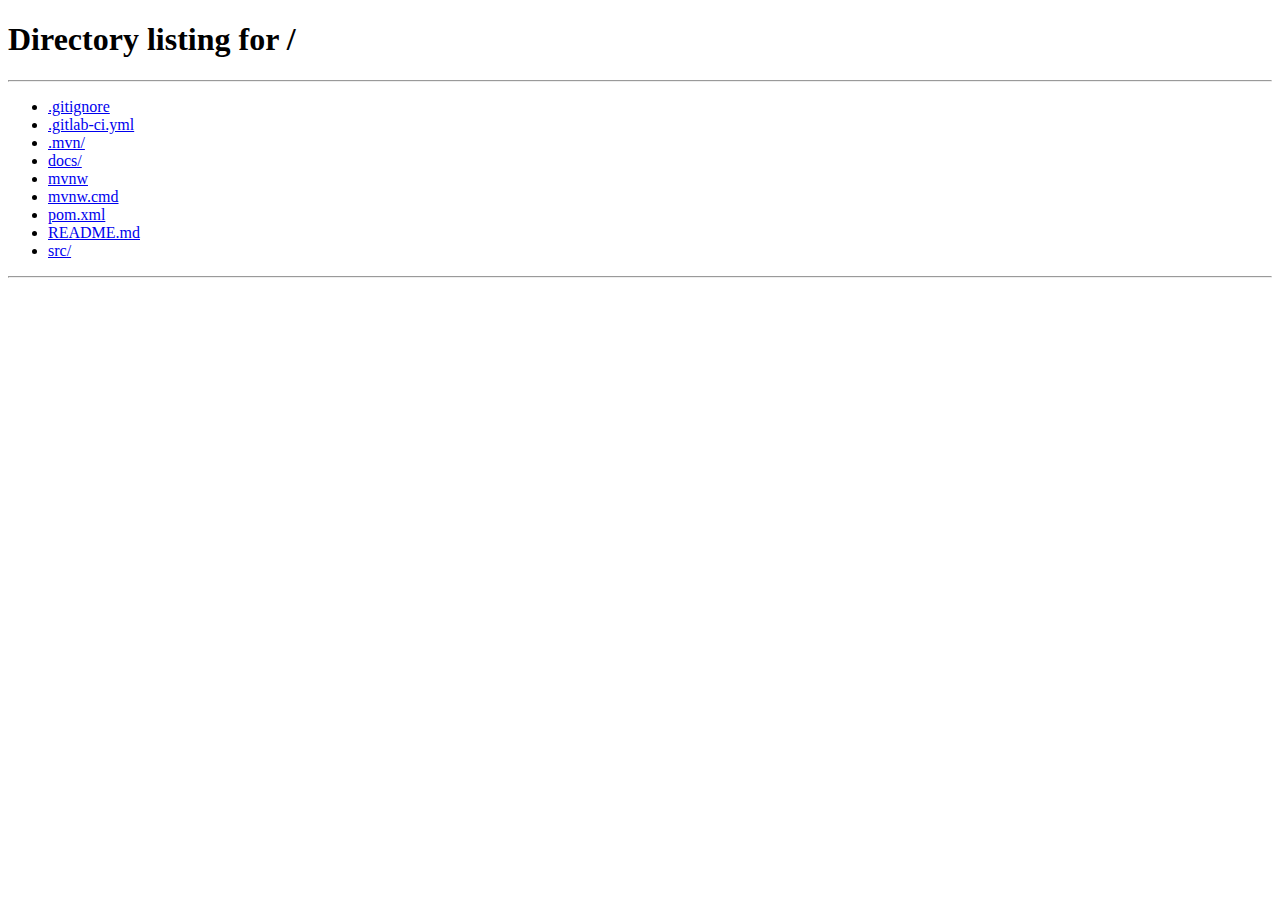
<file: src/main/resources/static/views/staffHome.html>
<!DOCTYPE html>
<html lang="en">
<head>
    <meta charset="UTF-8">
    <title>Admin</title>
    <meta name="viewport" content="width=device-width, initial-scale=1">
    <link rel="stylesheet" href="../css/bootstrap.min.css">
    <link rel="stylesheet" href="../css/all.min.css">
    <link rel="stylesheet" href="../css/fontawesome.min.css">
    <link rel="stylesheet" href="../css/style.css">
    <link id="favicon" rel="shortcut icon" type="image/jpg" href="./../assets/images/login.jpg" />
    <script type="text/javascript" src="../js/jquery.min.js"></script>
    <script src="../js/staffCheck.js"></script>
    <script src="../js/common.js"></script>
    <script src="../js/bootstrap.bundle.min.js"></script>
    <script src="../js/staffHome.js"></script>
</head>
<body>

<nav class="navbar navbar-expand-lg navbar-dark bg-primary">
    <div class="container-fluid">
        <a class="navbar-brand" href="#">Staff Scheduler</a>
        <button class="navbar-toggler" type="button" data-bs-toggle="collapse" data-bs-target="#navbarColor01"
                aria-controls="navbarColor01" aria-expanded="false" aria-label="Toggle navigation">
            <span class="navbar-toggler-icon"></span>
        </button>
        <div class="collapse navbar-collapse" id="navbarColor01">
            <ul class="navbar-nav me-auto">
                <li class="nav-item">
                    <a class="nav-link active" href="#">Home
                    </a>
                </li>
                <li class="nav-item">
                    <a class="nav-link" href="../views/staffavailability.html">Set Availability</a>
                </li>
            </ul>
            <ul class="nav navbar-nav navbar-right">
                <li>
                    <button type="button" id="logout" class="btn btn-danger">Logout</button>
                </li>
            </ul>
        </div>
    </div>
</nav>

<div class="container">
    <br>
    <div class="row">
        <div class="col-md-7" style="margin: inherit"><br>
            <img class="img-fluid" src="../assets/images/employee.jpg" alt="" width="80%" height="80%">
        </div>

        <div class="card text-black bg-primary mb-3" style="max-width: 30rem; height:30rem">
            <div class="card-body">
                <h4 id=user-welcome class="card-title text-white" style="margin-inline: 15px"><span id="employee-name"></span></h4>
                <br>
                <br>
                <br>
                <table id="employeeTable">
                    <tr>
                        <td><h6 class="card-text"> Employee ID</h6></td>
                        <td><span id="employee-id"></span></td>
                    </tr>
                    <tr>
                        <td><h6 class="card-text"> Department ID</h6></td>
                        <td><span id="dept-id"></span></td>
                    </tr>
                    <tr>
                        <td><h6 class="card-text"> Registered Email ID</h6></td>
                        <td><span id="email-id"></span></td>
                    </tr>
                    <tr>
                        <td><h6 class="card-text"> Registered contact number</h6></td>
                        <td><span id="mobile-number"></span></td>
                    </tr>
                    <tr>
                        <td><h6 class="card-text"> Maximum Availability Hours</h6></td>
                        <td><span id="hours"></span></td>
                    </tr>
                    <tr>
                        <td><h6 class="card-text"> Date of Joining</h6></td>
                        <td><span id="joining-date"></span></td>
                    </tr>

                </table>
            </div>
        </div>
    </div>
</div>
<footer class="mt-auto py-3 footer-new bg-primary text-white">
    © ASDC | Group 20 | Dalhousie University | © Winter 2022
</footer>

<!--<div class="modal fade" id="invalid">-->
<!--    <div class="modal-dialog" role="document">-->
<!--        <div class="modal-content">-->
<!--            <div class="card text-black bg-warning " >-->
<!--                <div class="card-header">Header</div>-->
<!--                <div class="card-body">-->
<!--                    <h4 class="card-title">Warning card title</h4>-->
<!--                    <p class="card-text">Some quick example text to build on the card title and make up the bulk of the card's content.</p>-->
<!--                    <button type="button" class="btn btn-secondary" data-bs-dismiss="modal">Close</button>-->
<!--                </div>-->
<!--            </div>-->
<!--        </div>-->
<!--    </div>-->
<!--</div>-->
<!--    <img src="../assets/images/construction-page.png" />-->
</body>
</html>
</file>
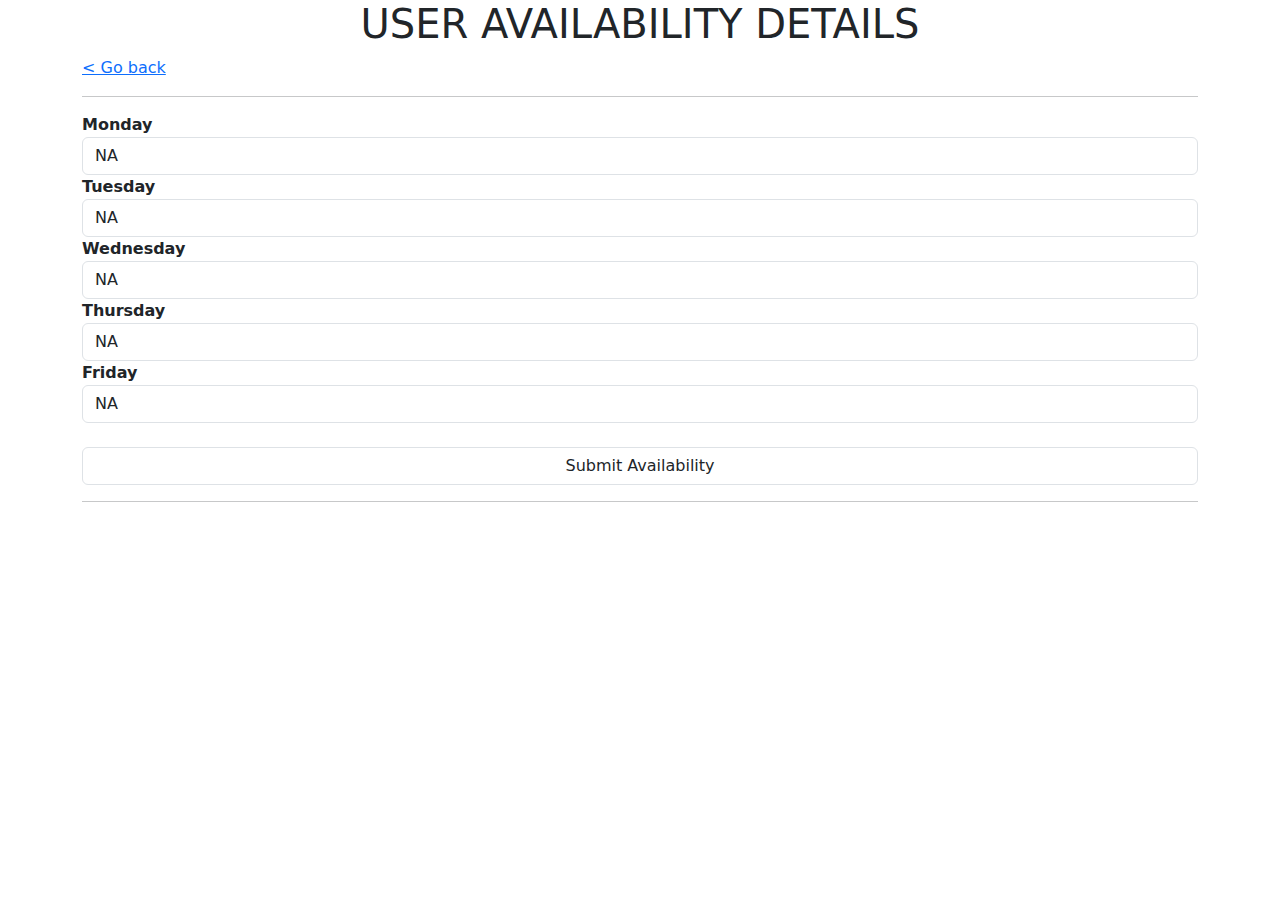
<file: src/main/resources/static/views/useravailability.html>
<!DOCTYPE html>
<html lang="en">
<head>
    <meta charset="UTF-8">
    <title>Register User</title>
    <meta name="viewport" content="width=device-width, initial-scale=1">
    <link rel="stylesheet" href="https://cdn.jsdelivr.net/npm/bootstrap@5.1.3/dist/css/bootstrap.min.css" >
    <link rel="stylesheet" href="../css/all.min.css">
    <link rel="stylesheet" href="../css/fontawesome.min.css">
    <link rel="stylesheet" href="../css/jquery-ui.min.css">
    <link rel="stylesheet" href="../css/style.css">
<!--    <script src="https://cdn.jsdelivr.net/npm/bootstrap@5.1.3/dist/js/bootstrap.bundle.min.js"></script>-->

</head>
<body>
<h1 align="center" >USER AVAILABILITY DETAILS</h1>
<form id="user-registration" action="" method="post">

    <div class = "container" class = "col-md-7">
        <a href="../views/admin.html"> < Go back</a>
        <hr align="center">

        <div class="form-group">
            <label for="monday"><b>Monday</b></label>
            <select name="slots" id="monday" class = "form-control" placeholder="select slot">
                <option value="NA">NA</option>
                <option value="8AM-12PM">8AM-12PM</option>
                <option value="10AM-2PM">10AM-2PM</option>
                <option value="12PM-4PM">12PM-4PM</option>
                <option value="2PM-6PM">2PM-6PM</option>
                <option value="4PM-8PM">4PM-8PM</option>
            </select>
            <label for="tuesday"><b>Tuesday</b></label>
            <select name="slots" id="tuesday" class = "form-control" placeholder="select slot">
                <option value="NA">NA</option>
                <option value="8AM-12PM">8AM-12PM</option>
                <option value="10AM-2PM">10AM-2PM</option>
                <option value="12PM-4PM">12PM-4PM</option>
                <option value="2PM-6PM">2PM-6PM</option>
                <option value="4PM-8PM">4PM-8PM</option>
            </select>

            <label for="wednesday"><b>Wednesday</b></label>
            <select name="slots" id="wednesday" class = "form-control" placeholder="select slot">
                <option value="NA">NA</option>
                <option value="8AM-12PM">8AM-12PM</option>
                <option value="10AM-2PM">10AM-2PM</option>
                <option value="12PM-4PM">12PM-4PM</option>
                <option value="2PM-6PM">2PM-6PM</option>
                <option value="4PM-8PM">4PM-8PM</option>
            </select>

            <label for="thursday"><b>Thursday</b></label>
            <select name="slots" id="thursday" class = "form-control" placeholder="select slot">
                <option value="NA">NA</option>
                <option value="8AM-12PM">8AM-12PM</option>
                <option value="10AM-2PM">10AM-2PM</option>
                <option value="12PM-4PM">12PM-4PM</option>
                <option value="2PM-6PM">2PM-6PM</option>
                <option value="4PM-8PM">4PM-8PM</option>
            </select>

            <label for="friday"><b>Friday</b></label>
            <select name="slots" id="friday" class = "form-control" placeholder="select slot">
                <option value="NA">NA</option>
                <option value="8AM-12PM">8AM-12PM</option>
                <option value="10AM-2PM">10AM-2PM</option>
                <option value="12PM-4PM">12PM-4PM</option>
                <option value="2PM-6PM">2PM-6PM</option>
                <option value="4PM-8PM">4PM-8PM</option>
            </select>
            <br>
            <button type="submit" class = "form-control" class="registerbtn">Submit Availability</button>
            <hr>
        </div>
    </div>

</form>

<script type="text/javascript" src="../js/jquery.min.js"></script>
<script type="text/javascript" src="../js/jquery-ui.min.js"></script>
<script type="text/javascript" src="../js/useravailability.js"></script>
</body>
</html>
</file>
<file: src/main/resources/static/css/style.css>
html, body {
	height: 100%;
}

input.invalid, textarea.invalid{
	border: 2px solid red;
}

#bar{
	display: none;
	background-image: linear-gradient(to right, lawngreen, green 50% ,forestgreen 100%);
	animation-timing-function: linear;
	animation-duration: 3s;
	outline-color: lightseagreen;
}

.custom-form div {
	margin-bottom: 16px;
}
.shift-section {
	padding: 14px;
	border: 1px dashed;
	border-radius: 8px;
}

#employeeTable {
	color: black;
	font-family: Arial, Helvetica, sans-serif;
	border-collapse: collapse;
	width: 100%;
}

#employeeTable td, #employeeTable th {
	border: 1px solid #ddd;
	padding: 8px;
}

#employeeTable tr:nth-child(even){background-color: #f2f2f2;}

#employeeTable tr:nth-child(odd){background-color: #f2f2f2;}

#employeeTable tr:hover {background-color: #ddd;}

#employeeTable th {
	padding-top: 12px;
	padding-bottom: 12px;
	text-align: left;
	background-color: #0415aa;
	color: black;
}
.footer-new {
	position: fixed;
	padding: 10px 10px 0px 10px;
	left: auto;
	bottom: 0;
	width: 100%;
}
</file>
